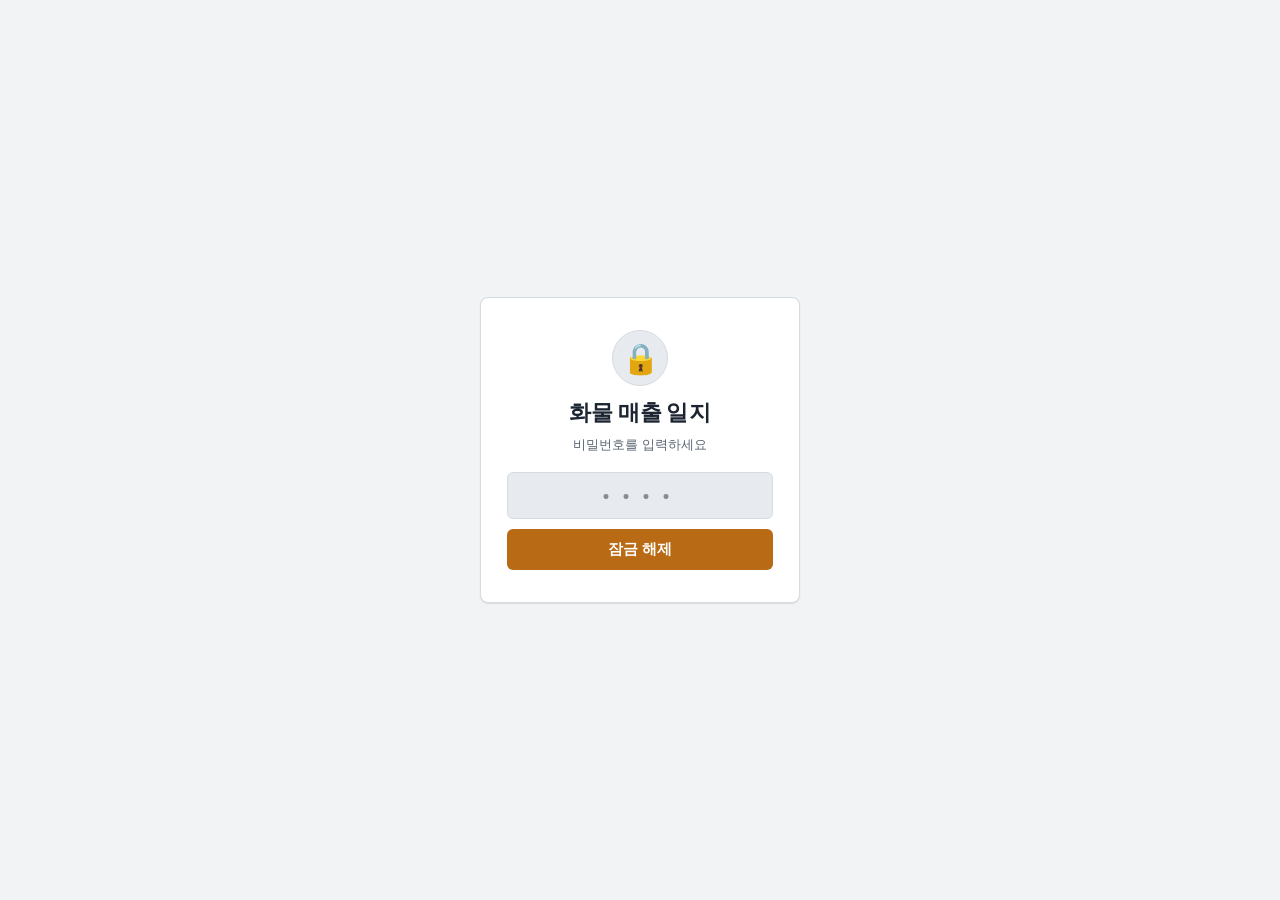
<file: cargo/index.html>
<!DOCTYPE html>
<html lang="ko">
<head>
<meta charset="UTF-8" />
<meta http-equiv="Cache-Control" content="no-cache, no-store, must-revalidate" />
<meta http-equiv="Pragma" content="no-cache" />
<meta http-equiv="Expires" content="0" />
<title>화물 매출 일지</title>
<meta name="viewport" content="width=device-width, initial-scale=1, viewport-fit=cover" />
<meta name="description" content="화물 운송 매출/정산 기록 관리" />
<link rel="manifest" href="manifest.json" />
<link rel="icon" type="image/png" sizes="192x192" href="icon-192.png" />
<link rel="icon" type="image/png" sizes="512x512" href="icon-512.png" />
<link rel="apple-touch-icon" href="apple-touch-icon.png" />
<meta name="apple-mobile-web-app-capable" content="yes" />
<meta name="apple-mobile-web-app-status-bar-style" content="black-translucent" />
<meta name="apple-mobile-web-app-title" content="화물 매출 일지" />
<meta name="theme-color" content="#10151D" />
<link rel="preconnect" href="https://fonts.googleapis.com">
<link rel="preconnect" href="https://fonts.gstatic.com" crossorigin>
<link href="https://fonts.googleapis.com/css2?family=Barlow+Condensed:wght@600;700&family=Work+Sans:wght@400;500;600&family=IBM+Plex+Mono:wght@500;600&display=swap" rel="stylesheet">
<script src="https://accounts.google.com/gsi/client" async defer></script>

<style>
  :root {
    --bg: #F1F3F5;
    --surface: #FFFFFF;
    --surface-alt: #E7EBEF;
    --border: #D5DBE1;
    --text: #1B2430;
    --text-muted: #5B6673;
    --accent: #B96A14;
    --accent-strong: #8F5010;
    --accent-on: #FFFFFF;
    --positive: #227A55;
    --positive-bg: #E3F1EA;
    --negative: #B5392F;
    --negative-bg: #FBE7E4;
    --status-blue: #2B62A8;
    --status-blue-bg: #E3EBF7;
    --status-orange: #B8650E;
    --status-orange-bg: #F8E7D2;
    --shadow: 0 1px 2px rgba(27,36,48,0.06), 0 1px 1px rgba(27,36,48,0.04);
    --radius: 8px;
  }

  @media (prefers-color-scheme: dark) {
    :root:not([data-theme="light"]) {
      --bg: #10151D;
      --surface: #171E29;
      --surface-alt: #1F2733;
      --border: #2B3543;
      --text: #E8ECF1;
      --text-muted: #8D98A6;
      --accent: #E8A33D;
      --accent-strong: #F2B75C;
      --accent-on: #1B1204;
      --positive: #4CA97F;
      --positive-bg: #16281F;
      --negative: #E2685D;
      --negative-bg: #2C1917;
      --status-blue: #6FA3DE;
      --status-blue-bg: #16293D;
      --status-orange: #E0973F;
      --status-orange-bg: #2E2210;
      --shadow: 0 1px 2px rgba(0,0,0,0.35), 0 1px 1px rgba(0,0,0,0.25);
    }
  }

  :root[data-theme="dark"] {
    --bg: #10151D;
    --surface: #171E29;
    --surface-alt: #1F2733;
    --border: #2B3543;
    --text: #E8ECF1;
    --text-muted: #8D98A6;
    --accent: #E8A33D;
    --accent-strong: #F2B75C;
    --accent-on: #1B1204;
    --positive: #4CA97F;
    --positive-bg: #16281F;
    --negative: #E2685D;
    --negative-bg: #2C1917;
    --status-blue: #6FA3DE;
    --status-blue-bg: #16293D;
    --status-orange: #E0973F;
    --status-orange-bg: #2E2210;
    --shadow: 0 1px 2px rgba(0,0,0,0.35), 0 1px 1px rgba(0,0,0,0.25);
  }

  * { box-sizing: border-box; }

  body {
    margin: 0;
    background: var(--bg);
    color: var(--text);
    font-family: "Work Sans", -apple-system, "Malgun Gothic", "Apple SD Gothic Neo", sans-serif;
    -webkit-font-smoothing: antialiased;
  }

  .app {
    max-width: 720px;
    margin: 0 auto;
    padding: 20px 16px 64px;
    display: flex;
    flex-direction: column;
    gap: 16px;
  }

  .topbar {
    display: flex;
    align-items: center;
    justify-content: space-between;
    gap: 10px;
    padding: 4px 2px 8px;
  }
  .brand { display: flex; align-items: center; gap: 12px; }
  .brand-mark {
    font-size: 28px;
    line-height: 1;
    width: 44px;
    height: 44px;
    display: flex;
    align-items: center;
    justify-content: center;
    background: var(--surface-alt);
    border: 1px solid var(--border);
    border-radius: var(--radius);
    flex-shrink: 0;
  }
  h1 {
    font-family: "Barlow Condensed", sans-serif;
    font-weight: 700;
    font-size: 26px;
    letter-spacing: 0.01em;
    margin: 0;
    text-wrap: balance;
  }
  .tagline {
    margin: 2px 0 0;
    font-size: 13px;
    color: var(--text-muted);
  }

  .summary-grid {
    display: grid;
    grid-template-columns: repeat(3, 1fr);
    gap: 10px;
  }
  .stat-card {
    background: var(--surface);
    border: 1px solid var(--border);
    border-radius: var(--radius);
    padding: 12px 10px;
    box-shadow: var(--shadow);
    display: flex;
    flex-direction: column;
    gap: 4px;
  }
  .stat-label {
    font-size: 11.5px;
    color: var(--text-muted);
    font-weight: 500;
  }
  .stat-value {
    font-family: "IBM Plex Mono", ui-monospace, monospace;
    font-variant-numeric: tabular-nums;
    font-weight: 600;
    font-size: 17px;
    letter-spacing: -0.01em;
    word-break: break-word;
  }
  .stat-value.positive { color: var(--positive); }
  .stat-value.negative { color: var(--negative); }
  .stat-sub {
    font-size: 11px;
    color: var(--text-muted);
    font-family: "IBM Plex Mono", ui-monospace, monospace;
    font-variant-numeric: tabular-nums;
  }

  .card {
    background: var(--surface);
    border: 1px solid var(--border);
    border-radius: var(--radius);
    padding: 16px;
    box-shadow: var(--shadow);
  }
  .card h2 {
    font-family: "Barlow Condensed", sans-serif;
    font-weight: 600;
    font-size: 18px;
    letter-spacing: 0.02em;
    margin: 0 0 12px;
    text-transform: uppercase;
    color: var(--text);
  }

  .section-head {
    display: flex;
    align-items: baseline;
    justify-content: space-between;
    margin-bottom: 12px;
  }
  .section-head h2 { margin: 0; }
  .count-pill {
    font-size: 12px;
    color: var(--text-muted);
    background: var(--surface-alt);
    border: 1px solid var(--border);
    padding: 2px 8px;
    border-radius: 100px;
    font-family: "IBM Plex Mono", ui-monospace, monospace;
  }

  .search-row {
    margin-bottom: 10px;
    display: flex;
    gap: 8px;
  }
  .search-row input {
    font-family: "IBM Plex Mono", ui-monospace, monospace;
    flex: 1 1 auto;
    min-width: 0;
  }
  .search-btn {
    font: inherit;
    font-weight: 600;
    font-size: 14.5px;
    background: var(--accent);
    color: var(--accent-on);
    border: none;
    border-radius: 6px;
    padding: 0 16px;
    cursor: pointer;
    flex: 0 0 auto;
    transition: background 0.12s ease, transform 0.05s ease;
  }
  .search-btn:hover { background: var(--accent-strong); }
  .search-btn:active { transform: translateY(1px); }
  .search-btn:focus-visible { outline: 2px solid var(--accent-strong); outline-offset: 2px; }
  .search-hint {
    margin: 5px 2px 0;
    font-size: 11.5px;
    color: var(--text-muted);
  }
  .copy-route-hint {
    margin: 5px 2px 0;
    font-size: 12.5px;
    color: var(--accent);
    cursor: pointer;
    text-decoration: underline dotted;
    -webkit-tap-highlight-color: transparent;
  }
  .copy-route-hint:active {
    opacity: 0.7;
  }

  .range-filters {
    display: flex;
    gap: 8px;
    flex-wrap: wrap;
    margin: 10px 0 4px;
  }
  .range-chip {
    display: inline-flex;
    align-items: center;
    gap: 6px;
    padding: 6px 12px;
    border: 1px solid var(--border);
    border-radius: 100px;
    background: var(--surface-alt);
    color: var(--text-muted);
    font-size: 12.5px;
    font-weight: 500;
    cursor: pointer;
  }
  .range-chip input {
    width: 14px;
    height: 14px;
    margin: 0;
    accent-color: var(--accent);
  }
  .range-chip:has(input:checked) {
    border-color: var(--accent);
    color: var(--text);
    background: color-mix(in srgb, var(--accent) 16%, var(--surface));
  }

  .date-chip-row {
    display: flex;
    align-items: center;
    gap: 8px;
    margin: 4px 0 14px;
    font-size: 12.5px;
    color: var(--text-muted);
  }
  .date-chip {
    display: inline-flex;
    align-items: center;
    gap: 6px;
    background: var(--surface-alt);
    border: 1px solid var(--accent);
    color: var(--text);
    padding: 4px 6px 4px 10px;
    border-radius: 100px;
    font-family: "IBM Plex Mono", ui-monospace, monospace;
    font-size: 12.5px;
  }
  .date-chip button {
    background: none;
    border: none;
    color: var(--text-muted);
    cursor: pointer;
    font-size: 15px;
    line-height: 1;
    padding: 2px;
  }
  .date-chip button:hover { color: var(--negative); }

  .clickable-date {
    cursor: pointer;
    color: var(--accent);
    text-decoration: underline;
    text-decoration-style: dotted;
    text-underline-offset: 2px;
  }
  .clickable-date:hover { color: var(--accent-strong); }

  .month-select-row {
    display: flex;
    align-items: center;
    justify-content: center;
    margin: 0 0 10px;
  }
  .year-switch {
    display: flex;
    align-items: center;
    gap: 10px;
    font-family: "IBM Plex Mono", ui-monospace, monospace;
    font-size: 13.5px;
    font-weight: 600;
    color: var(--text);
  }
  .year-switch button {
    background: var(--surface-alt);
    border: 1px solid var(--border);
    color: var(--text-muted);
    border-radius: var(--radius);
    width: 28px;
    height: 28px;
    display: flex;
    align-items: center;
    justify-content: center;
    font-size: 14px;
    cursor: pointer;
    flex-shrink: 0;
  }
  .year-switch button:hover { color: var(--text); border-color: var(--accent); }
  .month-chip-grid {
    display: grid;
    grid-template-columns: repeat(6, 1fr);
    gap: 6px;
    margin: 0 0 14px;
  }
  .month-chip {
    border: 1px solid var(--border);
    border-radius: var(--radius);
    background: var(--surface-alt);
    color: var(--text-muted);
    font-size: 12.5px;
    font-weight: 500;
    padding: 7px 0;
    cursor: pointer;
    text-align: center;
    position: relative;
  }
  .month-chip:hover { color: var(--text); border-color: var(--accent); }
  .month-chip.active {
    border-color: var(--accent);
    color: var(--text);
    background: color-mix(in srgb, var(--accent) 16%, var(--surface));
  }
  .month-chip.has-data::after {
    content: "";
    position: absolute;
    top: 4px;
    right: 4px;
    width: 4px;
    height: 4px;
    border-radius: 50%;
    background: var(--accent);
  }

  .date-group-cell {
    background: var(--surface-alt);
    font-weight: 600;
    font-size: 12.5px;
    padding: 6px 10px !important;
    white-space: nowrap;
  }
  .date-group-cell .clickable-date {
    color: var(--text);
    font-weight: 700;
    margin-right: 8px;
  }
  .date-group-count {
    font-family: "IBM Plex Mono", ui-monospace, monospace;
    color: var(--accent);
    font-weight: 600;
  }

  .field-grid {
    display: grid;
    grid-template-columns: 1fr 1fr;
    gap: 10px;
    margin-bottom: 14px;
  }
  .field-grid label {
    display: flex;
    flex-direction: column;
    gap: 5px;
    font-size: 12.5px;
    color: var(--text-muted);
    font-weight: 500;
  }
  .field-grid label.full { grid-column: 1 / -1; }

  input {
    font: inherit;
    font-family: "Work Sans", sans-serif;
    color: var(--text);
    background: var(--surface-alt);
    border: 1px solid var(--border);
    border-radius: 6px;
    padding: 9px 10px;
    font-size: 14.5px;
    width: 100%;
  }
  input:focus-visible {
    outline: 2px solid var(--accent);
    outline-offset: 1px;
  }
  input::placeholder { color: var(--text-muted); opacity: 0.7; }

  .btn-primary {
    font: inherit;
    font-weight: 600;
    font-size: 14.5px;
    background: var(--accent);
    color: var(--accent-on);
    border: none;
    border-radius: 6px;
    padding: 11px 18px;
    width: 100%;
    cursor: pointer;
    transition: background 0.12s ease, transform 0.05s ease;
  }
  .btn-primary:hover { background: var(--accent-strong); }
  .btn-primary:active { transform: translateY(1px); }
  .btn-primary:focus-visible { outline: 2px solid var(--accent-strong); outline-offset: 2px; }

  .btn-secondary {
    font: inherit;
    font-weight: 600;
    font-size: 14.5px;
    background: transparent;
    color: var(--accent);
    border: 1px solid var(--accent);
    border-radius: 6px;
    padding: 10px 18px;
    width: 100%;
    cursor: pointer;
    display: flex;
    align-items: center;
    justify-content: center;
    text-decoration: none;
    box-sizing: border-box;
  }
  .btn-secondary:hover { background: color-mix(in srgb, var(--accent) 12%, transparent); }
  .btn-secondary:focus-visible { outline: 2px solid var(--accent); outline-offset: 2px; }

  .lookup-result {
    display: flex;
    gap: 10px;
    align-items: flex-end;
    margin-top: 14px;
  }
  .lookup-result label {
    flex: 1;
    display: flex;
    flex-direction: column;
    gap: 5px;
    font-size: 12.5px;
    color: var(--text-muted);
    font-weight: 500;
  }
  .lookup-result .btn-primary {
    width: auto;
    white-space: nowrap;
    padding: 9px 16px;
  }
  @media (max-width: 420px) {
    .lookup-result { flex-direction: column; align-items: stretch; }
    .lookup-result .btn-primary { width: 100%; }
  }

  .io-row {
    display: flex;
    gap: 10px;
    flex-wrap: wrap;
  }
  .io-row .btn-secondary { width: auto; flex: 1 1 140px; }
  @media (max-width: 420px) {
    .io-row { flex-direction: column; }
    .io-row .btn-secondary { width: 100%; }
  }
  .io-textarea {
    width: 100%;
    font-family: "IBM Plex Mono", ui-monospace, monospace;
    font-size: 12px;
    padding: 8px 10px;
    border: 1px solid var(--border);
    border-radius: 6px;
    background: var(--surface-alt);
    color: var(--text);
    resize: vertical;
    margin-top: 8px;
    box-sizing: border-box;
  }
  .io-details { margin-top: 14px; }
  .io-details summary {
    cursor: pointer;
    font-size: 13px;
    font-weight: 600;
    color: var(--accent);
  }
  .io-details .btn-secondary { margin-top: 8px; }

  .save-row {
    display: flex;
    align-items: center;
    gap: 10px;
    margin-top: 10px;
  }
  .save-status {
    margin: 0;
    font-size: 12.5px;
    min-height: 16px;
    color: var(--text-muted);
  }
  .save-status.error { color: var(--negative); }
  .save-status.ok { color: var(--positive); }
  .retry-btn {
    font: inherit;
    font-size: 12px;
    font-weight: 600;
    background: none;
    border: 1px solid var(--negative);
    color: var(--negative);
    border-radius: 100px;
    padding: 3px 10px;
    cursor: pointer;
  }
  .retry-btn:hover { background: var(--negative-bg); }

  .table-scroll { overflow-x: auto; }
  table {
    width: 100%;
    border-collapse: collapse;
    font-size: 13.5px;
  }
  th, td {
    text-align: left;
    padding: 8px 10px;
    border-bottom: 1px solid var(--border);
    white-space: nowrap;
  }
  th {
    font-size: 11px;
    text-transform: uppercase;
    letter-spacing: 0.04em;
    color: var(--text-muted);
    font-weight: 600;
  }
  td.num, th.num {
    text-align: right;
    font-family: "IBM Plex Mono", ui-monospace, monospace;
    font-variant-numeric: tabular-nums;
  }
  td.dest { white-space: normal; max-width: 210px; }
  .dropoff-tag {
    display: block;
    margin-top: 2px;
    font-size: 11px;
    color: var(--text-muted);
  }
  tr:last-child td { border-bottom: none; }
  .negative-text { color: var(--negative); }

  .status-pill {
    display: inline-flex;
    align-items: center;
    gap: 5px;
    padding: 4px 10px;
    border-radius: 100px;
    border: 1px solid transparent;
    font-family: "Work Sans", sans-serif;
    font-size: 11.5px;
    font-weight: 600;
    cursor: pointer;
    white-space: nowrap;
  }
  .status-pill .dot {
    width: 7px;
    height: 7px;
    border-radius: 50%;
    flex-shrink: 0;
  }
  .status-pill:focus-visible { outline: 2px solid currentColor; outline-offset: 2px; }
  .status-pill.status-pending { background: var(--status-orange-bg); color: var(--status-orange); }
  .status-pill.status-pending .dot { background: var(--status-orange); }
  .status-pill.status-confirmed { background: var(--status-blue-bg); color: var(--status-blue); }
  .status-pill.status-confirmed .dot { background: var(--status-blue); }
  .status-pill.status-mismatch { background: var(--negative-bg); color: var(--negative); }
  .status-pill.status-mismatch .dot { background: var(--negative); }

  .row-actions {
    display: flex;
    gap: 6px;
  }
  .del-btn, .edit-btn {
    background: none;
    border: 1px solid var(--border);
    color: var(--text-muted);
    border-radius: 6px;
    width: 26px;
    height: 26px;
    cursor: pointer;
    font-size: 13px;
    line-height: 1;
    flex-shrink: 0;
  }
  .del-btn:hover { color: var(--negative); border-color: var(--negative); }
  .edit-btn:hover { color: var(--accent); border-color: var(--accent); }

  .edit-banner {
    display: flex;
    align-items: center;
    justify-content: space-between;
    gap: 10px;
    background: var(--status-orange-bg);
    color: var(--status-orange);
    border: 1px solid var(--status-orange);
    border-radius: 6px;
    padding: 8px 12px;
    margin-bottom: 14px;
    font-size: 13px;
    font-weight: 600;
  }
  .edit-banner button {
    font: inherit;
    font-size: 12px;
    font-weight: 600;
    background: none;
    border: 1px solid currentColor;
    color: inherit;
    border-radius: 100px;
    padding: 3px 12px;
    cursor: pointer;
    flex-shrink: 0;
  }
  .edit-banner button:hover { background: var(--surface); }

  .empty-note {
    color: var(--text-muted);
    font-size: 13.5px;
    padding: 8px 2px;
  }

  @media (prefers-reduced-motion: reduce) {
    .btn-primary { transition: none; }
  }

  @media (max-width: 420px) {
    .summary-grid { grid-template-columns: 1fr 1fr; }
    .stat-value { font-size: 15px; }
  }

  .lock-screen {
    position: fixed;
    inset: 0;
    z-index: 1000;
    background: var(--bg);
    display: flex;
    align-items: center;
    justify-content: center;
    padding: 20px;
  }
  .lock-card {
    background: var(--surface);
    border: 1px solid var(--border);
    border-radius: var(--radius);
    box-shadow: var(--shadow);
    padding: 32px 26px;
    max-width: 320px;
    width: 100%;
    text-align: center;
    display: flex;
    flex-direction: column;
    align-items: center;
    gap: 8px;
  }
  .lock-icon {
    font-size: 30px;
    width: 56px;
    height: 56px;
    display: flex;
    align-items: center;
    justify-content: center;
    background: var(--surface-alt);
    border: 1px solid var(--border);
    border-radius: 50%;
    margin-bottom: 4px;
  }
  .lock-title {
    font-family: "Barlow Condensed", sans-serif;
    font-weight: 700;
    font-size: 22px;
    margin: 0;
  }
  .lock-sub {
    color: var(--text-muted);
    font-size: 13px;
    margin: 0 0 10px;
  }
  #lockForm {
    display: flex;
    flex-direction: column;
    gap: 10px;
    width: 100%;
  }
  #lockInput {
    text-align: center;
    letter-spacing: 8px;
    font-family: "IBM Plex Mono", ui-monospace, monospace;
    font-size: 20px;
  }
  .lock-error {
    color: var(--negative);
    font-size: 12.5px;
    margin: 0;
    min-height: 16px;
  }

  .relock-btn {
    background: var(--surface-alt);
    border: 1px solid var(--border);
    color: var(--text-muted);
    border-radius: var(--radius);
    width: 40px;
    height: 40px;
    display: flex;
    align-items: center;
    justify-content: center;
    font-size: 17px;
    cursor: pointer;
    flex-shrink: 0;
  }
  .relock-btn:hover { color: var(--text); border-color: var(--accent); }
  .relock-btn:disabled { opacity: 0.5; cursor: default; }
  .relock-btn.sync-ok { border-color: var(--positive); color: var(--positive); }
  .relock-btn.sync-warn { border-color: var(--negative); color: var(--negative); }

  .topbar-actions {
    display: flex;
    gap: 8px;
    flex-shrink: 0;
  }

  .data-modal-overlay {
    position: fixed;
    inset: 0;
    z-index: 950;
    background: rgba(10, 12, 18, 0.6);
    display: none;
    align-items: flex-start;
    justify-content: center;
    padding: 16px;
    overflow-y: auto;
  }
  .data-modal-overlay.open { display: flex; }
  .data-modal-card {
    background: var(--surface);
    border: 1px solid var(--border);
    border-radius: var(--radius);
    box-shadow: var(--shadow);
    padding: 18px 16px 16px;
    max-width: 480px;
    width: 100%;
    margin: 32px 0;
    position: relative;
  }
  .data-modal-card h2 { padding-right: 34px; }
  .data-modal-close {
    position: absolute;
    top: 10px;
    right: 10px;
    background: var(--surface-alt);
    border: 1px solid var(--border);
    color: var(--text-muted);
    border-radius: var(--radius);
    width: 32px;
    height: 32px;
    display: flex;
    align-items: center;
    justify-content: center;
    font-size: 15px;
    cursor: pointer;
    flex-shrink: 0;
  }
  .data-modal-close:hover { color: var(--text); border-color: var(--accent); }

  .dispatch-preview {
    margin-top: 12px;
    padding: 10px 12px;
    border: 1px solid var(--border);
    border-radius: var(--radius);
    background: var(--surface-alt);
    font-size: 12.5px;
  }
  .dispatch-preview-row {
    display: flex;
    gap: 8px;
    padding: 3px 0;
  }
  .dispatch-preview-row .label {
    color: var(--text-muted);
    flex-shrink: 0;
    width: 66px;
  }
  .dispatch-preview-row .value {
    color: var(--text);
    font-family: "IBM Plex Mono", ui-monospace, monospace;
    word-break: break-word;
  }
  .dispatch-preview-row .value.missing {
    color: var(--text-muted);
    font-family: inherit;
    font-style: italic;
  }
  .dispatch-preview-note {
    margin-top: 8px;
    padding-top: 8px;
    border-top: 1px dashed var(--border);
    color: var(--text-muted);
    font-size: 11.5px;
  }
</style>
</head>
<body>

<div class="lock-screen" id="lockScreen">
  <div class="lock-card">
    <span class="lock-icon">🔒</span>
    <h1 class="lock-title">화물 매출 일지</h1>
    <p class="lock-sub">비밀번호를 입력하세요</p>
    <form id="lockForm">
      <input type="password" inputmode="numeric" id="lockInput" placeholder="••••" autocomplete="off" maxlength="12">
      <button type="submit" class="btn-primary">잠금 해제</button>
      <p class="lock-error" id="lockError" hidden>비밀번호가 올바르지 않습니다.</p>
    </form>
  </div>
</div>

<div class="app" id="appRoot" style="display:none">
  <header class="topbar">
    <div class="brand">
      <span class="brand-mark">🚚</span>
      <div>
        <h1>화물 매출 일지</h1>
        <p class="tagline">그날의 행선지와 매출을 기록하면 일별·월별 합계를 자동으로 계산합니다</p>
      </div>
    </div>
    <div class="topbar-actions">
      <button type="button" class="relock-btn" id="refreshBtn" title="새로고침" aria-label="새로고침">⟳</button>
      <button type="button" class="relock-btn" id="dataTransferBtn" title="기기 간 데이터 이동" aria-label="기기 간 데이터 이동">🔃</button>
      <button type="button" class="relock-btn" id="relockBtn" title="잠그기" aria-label="잠그기">🔒</button>
    </div>
  </header>

  <section class="summary-grid" id="summaryGrid"></section>

  <div class="data-modal-overlay" id="dataTransferOverlay">
    <div class="data-modal-card" role="dialog" aria-modal="true" aria-labelledby="dataTransferTitle">
      <button type="button" class="data-modal-close" id="dataTransferClose" title="닫기" aria-label="닫기">✕</button>
      <h2 id="dataTransferTitle">기기 간 데이터 이동</h2>
      <p class="search-hint">자동 동기화는 안 되지만, 이 기능으로 한 기기의 기록을 다른 기기로 옮길 수 있어요. 내보내기 → 파일(또는 텍스트)을 다른 기기로 전달 → 가져오기 순서로 쓰시면 됩니다. 가져오기는 기존 기록을 지우지 않고 합쳐집니다.</p>
      <div class="io-row">
        <button type="button" class="btn-secondary" id="exportBtn">내보내기</button>
        <button type="button" class="btn-secondary" id="importBtn">파일로 가져오기</button>
        <input type="file" id="importFile" accept="application/json,.json" hidden>
      </div>
      <p class="save-status" id="ioStatus" role="status" aria-live="polite"></p>
      <p class="search-hint">Google 계정으로 로그인해두면 기록을 저장·삭제할 때마다 자동으로 드라이브에 백업되고, 앱을 열 때마다 최신 백업을 불러와 합쳐줘요. (이 기기의 브라우저에서 처음 한 번은 로그인이 필요해요.)</p>
      <div class="io-row">
        <button type="button" class="btn-secondary" id="driveExportBtn">Google 드라이브 로그인 / 동기화</button>
        <button type="button" class="btn-secondary" id="driveSignOutBtn">로그아웃</button>
      </div>
      <p class="save-status" id="driveStatus" role="status" aria-live="polite"></p>
      <p class="search-hint" id="driveLastSync"></p>
      <div id="exportFallbackWrap" hidden>
        <p class="search-hint">파일로 저장할 수 없는 화면이에요. 아래 내용을 눌러 전체 선택한 뒤 복사해서, 다른 기기의 "텍스트로 가져오기"에 붙여넣으세요.</p>
        <textarea id="exportFallbackText" class="io-textarea" readonly rows="4"></textarea>
      </div>
      <details class="io-details">
        <summary>텍스트로 가져오기</summary>
        <textarea id="importText" class="io-textarea" rows="4" placeholder="다른 기기에서 복사한 내보내기 텍스트를 여기에 붙여넣으세요"></textarea>
        <button type="button" class="btn-secondary" id="importTextBtn">붙여넣은 내용 가져오기</button>
      </details>
    </div>
  </div>

  <section class="card">
    <h2>오더 문자로 자동 입력</h2>
    <p class="search-hint">카톡이나 문자로 받은 오더 내용을 그대로 붙여넣으면 날짜·상차지·도착지·컨테이너 번호를 찾아서 아래 칸과 운행 기록 칸에 자동으로 채워드려요. 화주나 도착 시간처럼 표시가 애매한 내용은 직접 확인해서 넣어주세요.</p>
    <textarea id="dispatchText" class="io-textarea" rows="6" placeholder="예)
8/24 (월)
상차지 : 동원냉장
하차지 : BCT 컨테이너 터미널
컨넘버 : MSNU5469080"></textarea>
    <button type="button" class="btn-primary" id="parseDispatchBtn">추출해서 채우기</button>
    <div class="dispatch-preview" id="dispatchPreview" hidden></div>
  </section>

  <section class="card">
    <h2>안전운임 요금 조회</h2>
    <p class="search-hint">도착지를 입력하고 계산기를 열면 운행 기록 칸의 상차지와 합쳐 "출발지 → 도착지" 텍스트가 자동으로 복사됩니다. 계산기 화면에서 붙여넣기로 빠르게 입력하고, 확인한 금액은 아래에 입력하면 운행 기록 칸에 바로 채워드립니다.</p>
    <div class="field-grid">
      <label class="full">도착지 (작업지)
        <input type="text" id="qTo" placeholder="예: 대전 물류센터">
      </label>
    </div>
    <p class="copy-route-hint" id="copyRouteHint" hidden>📋 눌러서 "출발지 → 도착지" 바로 복사하기</p>
    <input type="text" id="qFrom" hidden>
    <input type="text" id="qDropoff" hidden>
    <input type="text" id="qClient" hidden>
    <input type="text" id="qContainer" hidden>
    <a href="https://www.forwarder.kr/tariff/?quarter=2026_2&amp;chg_type=%EC%95%88%EC%A0%84%EC%9C%84%ED%83%81%EC%9A%B4%EC%9E%84&amp;stitle=%EB%B6%80%EC%82%B0%EC%8B%A0%ED%95%AD%EA%B8%B0%EC%A0%90&amp;Send_region1=&amp;Send_region2=&amp;Send_region3=&amp;extra4_pct=20&amp;extra6_pct=20&amp;extra7_pct=20&amp;extra5=&amp;extra10=&amp;extra9=" target="_blank" rel="noopener noreferrer" class="btn-secondary" id="openForwarderLink">forwarder.kr 안전운임 계산기 열기 ↗</a>
    <p class="search-hint" id="copyHint" hidden>"<span id="copyHintText"></span>" 복사됨 — 계산기에서 붙여넣기 하세요.</p>
    <p class="search-hint" id="linkFallback">버튼을 눌러도 안 열리면 이 주소를 브라우저에 직접 입력해주세요: www.forwarder.kr/tariff/</p>
    <div class="lookup-result">
      <label>확인한 요금 (원)
        <input type="number" inputmode="numeric" id="qFee" placeholder="계산기에서 확인한 금액">
      </label>
      <button type="button" class="btn-primary" id="fillFromLookup">운행 기록에 채우기</button>
    </div>
  </section>

  <section class="card form-card">
    <h2 id="formTitle">오늘 운행 기록 추가</h2>
    <div class="edit-banner" id="editBanner" hidden>
      <span>운행 기록을 수정하고 있어요</span>
      <button type="button" id="cancelEdit">취소</button>
    </div>
    <form id="entryForm">
      <div class="field-grid">
        <label>날짜
          <input type="date" id="fDate" required>
        </label>
        <label>컨테이너 번호
          <input type="text" id="fContainer" placeholder="예: TCLU1234567" autocapitalize="characters">
        </label>
        <label class="full">상차지
          <input type="text" id="fPickup" placeholder="예: 부산 신항" required>
        </label>
        <label class="full">행선지 (도착지 / 작업지)
          <input type="text" id="fDest" placeholder="예: 대전 물류센터" required>
        </label>
        <label class="full">하차지 (선택)
          <input type="text" id="fDropoff" placeholder="예: BCT 컨테이너 터미널">
        </label>
        <label>화주 / 거래처
          <input type="text" id="fClient" placeholder="예: OO물류">
        </label>
        <label>매출 (원)
          <input type="number" inputmode="numeric" id="fRevenue" placeholder="0" required min="0" step="1">
        </label>
        <label>거리 (km)
          <input type="number" inputmode="numeric" id="fDistance" placeholder="0" min="0" step="1">
        </label>
        <label>유류비 (원)
          <input type="number" inputmode="numeric" id="fFuel" placeholder="0" min="0" step="1">
        </label>
      </div>
      <button type="submit" class="btn-primary" id="entrySubmitBtn">기록 추가</button>
      <div class="save-row">
        <p class="save-status" id="saveStatus" role="status" aria-live="polite">변경 사항은 이 기기에 자동으로 저장됩니다.</p>
        <button type="button" class="retry-btn" id="retrySave" hidden>다시 저장</button>
      </div>
    </form>
  </section>

  <section class="card">
    <div class="section-head">
      <h2>운행 기록</h2>
      <span class="count-pill" id="entryCount">0건</span>
    </div>
    <div class="search-row">
      <input type="text" id="searchContainer" placeholder="컨테이너 번호·상차지·도착지·하차지·화주로 검색" autocapitalize="characters">
      <button type="button" class="search-btn" id="searchBtn" aria-label="검색">검색</button>
    </div>
    <p class="search-hint">컨테이너 번호·상차지·도착지·하차지·화주 중 아무 걸로나 검색할 수 있어요. 월말 하불명세서와 대조할 때 컨테이너 번호로 찾으면 편합니다. 정산 배지를 누르면 확인필요 → 확인됨 → 불일치 순으로 바뀝니다.</p>
    <div class="range-filters" id="rangeFilters">
      <label class="range-chip"><input type="checkbox" id="range30" value="30"> 최근 30일</label>
      <label class="range-chip"><input type="checkbox" id="range60" value="60"> 최근 60일</label>
      <label class="range-chip"><input type="checkbox" id="range90" value="90"> 최근 90일</label>
    </div>
    <div class="date-chip-row" id="dateChipRow" hidden>
      <span id="dateChipDesc">선택한 날짜만 표시 중</span>
      <span class="date-chip" id="dateChipLabel"></span>
    </div>
    <div class="table-scroll">
      <table>
        <thead>
          <tr>
            <th>날짜</th>
            <th>컨테이너</th>
            <th>정산</th>
            <th>구간 (상차지 → 행선지)</th>
            <th>화주</th>
            <th class="num">매출</th>
            <th class="num">유류비</th>
            <th class="num">순이익</th>
            <th></th>
          </tr>
        </thead>
        <tbody id="entryBody"></tbody>
      </table>
    </div>
    <p class="empty-note" id="entryEmpty" hidden>아직 기록이 없습니다. 위에서 오늘 운행 내역을 추가해보세요.</p>
  </section>

  <section class="card">
    <h2>일별 합계</h2>
    <p class="search-hint">날짜를 누르면 그날 기록만 아래 운행 기록에서 볼 수 있어요.</p>
    <div class="table-scroll">
      <table>
        <thead>
          <tr>
            <th>날짜</th>
            <th class="num">운행</th>
            <th class="num">매출</th>
            <th class="num">유류비</th>
            <th class="num">순이익</th>
          </tr>
        </thead>
        <tbody id="dailyBody"></tbody>
      </table>
    </div>
    <p class="empty-note" id="dailyEmpty" hidden>표시할 합계가 없습니다.</p>
  </section>

  <section class="card">
    <h2>월별 합계</h2>
    <p class="search-hint">월을 선택하면 그 달에 운송한 기록만 위 운행 기록 목록에 표시됩니다.</p>
    <div class="month-select-row">
      <div class="year-switch">
        <button type="button" id="monthYearPrev" aria-label="이전 연도">‹</button>
        <span id="monthYearLabel"></span>
        <button type="button" id="monthYearNext" aria-label="다음 연도">›</button>
      </div>
    </div>
    <div class="month-chip-grid" id="monthChipGrid"></div>
    <div class="table-scroll">
      <table>
        <thead>
          <tr>
            <th>월</th>
            <th class="num">운행일수</th>
            <th class="num">매출</th>
            <th class="num">유류비</th>
            <th class="num">순이익</th>
          </tr>
        </thead>
        <tbody id="monthlyBody"></tbody>
      </table>
    </div>
    <p class="empty-note" id="monthlyEmpty" hidden>표시할 합계가 없습니다.</p>
  </section>
</div>

<script>
(function () {
  var APP_PIN = "1234";

  function isUnlocked() {
    try { return localStorage.getItem("cargoLogUnlocked") === "1"; } catch (e) { return false; }
  }
  function setUnlocked(val) {
    try {
      if (val) localStorage.setItem("cargoLogUnlocked", "1");
      else localStorage.removeItem("cargoLogUnlocked");
    } catch (e) { /* storage unavailable — unlock still works for this page view */ }
  }
  function showApp() {
    document.getElementById("lockScreen").style.display = "none";
    document.getElementById("appRoot").style.display = "";
  }
  function showLock() {
    document.getElementById("appRoot").style.display = "none";
    document.getElementById("lockScreen").style.display = "flex";
    var input = document.getElementById("lockInput");
    input.value = "";
    input.focus();
  }

  if (isUnlocked()) showApp();

  document.getElementById("lockForm").addEventListener("submit", function (ev) {
    ev.preventDefault();
    var val = document.getElementById("lockInput").value.trim();
    var errorEl = document.getElementById("lockError");
    if (val === APP_PIN) {
      setUnlocked(true);
      errorEl.hidden = true;
      showApp();
    } else {
      errorEl.hidden = false;
      document.getElementById("lockInput").value = "";
      document.getElementById("lockInput").focus();
    }
  });

  document.getElementById("relockBtn").addEventListener("click", function () {
    setUnlocked(false);
    showLock();
  });

  function closeDataTransfer() {
    document.getElementById("dataTransferOverlay").classList.remove("open");
  }
  function renderDriveLastSync() {
    var el = document.getElementById("driveLastSync");
    if (!el) return;
    var raw;
    try { raw = localStorage.getItem(DRIVE_LAST_SYNC_KEY); } catch (e) { raw = null; }
    if (!raw) { el.textContent = "아직 Google 드라이브에 백업된 적이 없어요."; return; }
    var ts = Number(raw);
    var diffMin = Math.round((Date.now() - ts) / 60000);
    var when;
    if (diffMin < 1) when = "방금 전";
    else if (diffMin < 60) when = diffMin + "분 전";
    else if (diffMin < 60 * 24) when = Math.round(diffMin / 60) + "시간 전";
    else when = Math.round(diffMin / (60 * 24)) + "일 전";
    el.textContent = "마지막 드라이브 백업: " + when;
  }

  document.getElementById("dataTransferBtn").addEventListener("click", function () {
    document.getElementById("dataTransferOverlay").classList.add("open");
    renderDriveLastSync();
    performDriveExport().then(renderDriveLastSync);
  });
  document.getElementById("dataTransferClose").addEventListener("click", closeDataTransfer);
  document.getElementById("dataTransferOverlay").addEventListener("click", function (e) {
    if (e.target === this) closeDataTransfer();
  });
  document.addEventListener("keydown", function (e) {
    if (e.key === "Escape" && document.getElementById("dataTransferOverlay").classList.contains("open")) {
      closeDataTransfer();
    }
  });

  var entries = [];
  var loaded = false;
  var activeDateFilter = null;
  var activeRangeDays = null;
  var activeMonthFilter = null;
  var monthChipYear = null;
  var editingId = null;

  function won(n) {
    n = Number(n) || 0;
    return (n < 0 ? "-₩" : "₩") + Math.abs(Math.round(n)).toLocaleString("ko-KR");
  }

  function todayStr() {
    var d = new Date();
    var tz = d.getTimezoneOffset() * 60000;
    return new Date(d - tz).toISOString().slice(0, 10);
  }

  function monthOf(dateStr) {
    return dateStr ? dateStr.slice(0, 7) : "";
  }

  function daysAgoStr(n) {
    var d = new Date();
    var tz = d.getTimezoneOffset() * 60000;
    var local = new Date(d - tz);
    local.setDate(local.getDate() - (n - 1));
    return local.toISOString().slice(0, 10);
  }

  function fmtMonth(m) {
    var parts = m.split("-");
    return parts[0] + "년 " + parseInt(parts[1], 10) + "월";
  }

  function fmtDate(d) {
    var parts = d.split("-");
    return parts[0] + "." + parts[1] + "." + parts[2];
  }

  function uid() {
    return "e" + Date.now().toString(36) + Math.random().toString(36).slice(2, 8);
  }

  var STATUS_LABEL = { pending: "확인필요", confirmed: "확인됨", mismatch: "불일치" };
  var STATUS_ORDER = { pending: "confirmed", confirmed: "mismatch", mismatch: "pending" };

  function statusOf(e) {
    return e.status && STATUS_LABEL[e.status] ? e.status : "pending";
  }

  function statusPillHtml(e) {
    var s = statusOf(e);
    return '<button type="button" class="status-pill status-' + s + '" data-id="' + e.id +
      '" aria-label="정산 상태: ' + STATUS_LABEL[s] + ' (눌러서 변경)"><span class="dot"></span>' + STATUS_LABEL[s] + '</button>';
  }

  var BACKUP_KEY = "cargoLogEntriesBackup_v1";
  var DRIVE_FILE_ID_KEY = "cargoLogDriveFileId_v1";

  function getDriveFileId() {
    try { return localStorage.getItem(DRIVE_FILE_ID_KEY) || null; } catch (e) { return null; }
  }

  function setDriveFileId(id) {
    try {
      if (id) localStorage.setItem(DRIVE_FILE_ID_KEY, id);
      else localStorage.removeItem(DRIVE_FILE_ID_KEY);
    } catch (e) { /* storage unavailable */ }
  }

  // Remembers ids deleted on this device so a background Drive pull (which may still
  // hold an older copy) doesn't silently bring a just-deleted record back.
  var DELETED_IDS_KEY = "cargoLogDeletedIds_v1";

  function getDeletedIds() {
    try {
      var raw = localStorage.getItem(DELETED_IDS_KEY);
      var list = raw ? JSON.parse(raw) : [];
      return Array.isArray(list) ? list : [];
    } catch (e) { return []; }
  }

  function addDeletedId(id) {
    try {
      var list = getDeletedIds();
      if (list.indexOf(id) === -1) list.push(id);
      if (list.length > 500) list = list.slice(list.length - 500);
      localStorage.setItem(DELETED_IDS_KEY, JSON.stringify(list));
    } catch (e) { /* storage unavailable */ }
  }

  function backupLocally() {
    try { localStorage.setItem(BACKUP_KEY, JSON.stringify(entries)); } catch (e) { /* storage unavailable */ }
  }

  function readLocalBackup() {
    try {
      var raw = localStorage.getItem(BACKUP_KEY);
      if (!raw) return null;
      var data = JSON.parse(raw);
      return Array.isArray(data) ? data : null;
    } catch (e) { return null; }
  }

  function mergeEntries(serverList, localList) {
    var map = {};
    var order = [];
    (serverList || []).forEach(function (e) {
      if (e && e.id && !map[e.id]) { map[e.id] = e; order.push(e.id); }
    });
    var hasLocalOnly = false;
    (localList || []).forEach(function (e) {
      if (e && e.id && !map[e.id]) { map[e.id] = e; order.push(e.id); hasLocalOnly = true; }
    });
    return { merged: order.map(function (id) { return map[id]; }), hasLocalOnly: hasLocalOnly };
  }

  var IDLE_STATUS = "변경 사항은 이 기기에 자동으로 저장됩니다.";

  function setStatus(msg, kind, showRetry) {
    var el = document.getElementById("saveStatus");
    var retry = document.getElementById("retrySave");
    el.textContent = msg || IDLE_STATUS;
    el.className = "save-status" + (kind ? " " + kind : "");
    retry.hidden = !showRetry;
  }

  // 이 자체 호스팅 버전에서는 Claude Artifact의 "art.publish" 저장소가 없어요 —
  // 이 기기 저장은 localStorage로, 기기 간 동기화는 아래의 Google 드라이브 연동으로 합니다.
  async function persist() {
    backupLocally();
    setStatus("저장됨", "ok", false);
    setTimeout(function () { setStatus(IDLE_STATUS); }, 2000);
  }

  document.getElementById("retrySave").addEventListener("click", function () {
    setStatus("저장 중…", null, false);
    persist();
  });

  function render() {
    renderSummary();
    renderEntries();
    renderDaily();
    renderMonthly();
    renderMonthChips();
  }

  function renderSummary() {
    var grid = document.getElementById("summaryGrid");
    var today = todayStr();
    var selected = document.getElementById("fDate").value || today;
    var thisMonth = monthOf(today);

    var selectedRows = entries.filter(function (e) { return e.date === selected; });
    var monthRows = entries.filter(function (e) { return monthOf(e.date) === thisMonth; });

    var selectedRevenue = selectedRows.reduce(function (s, e) { return s + e.revenue; }, 0);
    var monthRevenue = monthRows.reduce(function (s, e) { return s + e.revenue; }, 0);
    var monthNet = monthRows.reduce(function (s, e) { return s + (e.revenue - e.fuel); }, 0);

    var selectedLabel = selected === today ? "오늘 매출" : fmtDate(selected) + " 매출";

    var cards = [
      { label: selectedLabel, value: won(selectedRevenue), sub: selectedRows.length + "건" },
      { label: "이번 달 매출", value: won(monthRevenue), sub: monthRows.length + "건" },
      { label: "이번 달 순이익", value: won(monthNet), sub: "매출 − 유류비", cls: monthNet < 0 ? "negative" : "positive" }
    ];

    grid.innerHTML = cards.map(function (c) {
      return '<div class="stat-card"><span class="stat-label">' + c.label + '</span>' +
        '<span class="stat-value' + (c.cls ? " " + c.cls : "") + '">' + c.value + '</span>' +
        '<span class="stat-sub">' + c.sub + '</span></div>';
    }).join("");
  }

  function renderEntries() {
    var body = document.getElementById("entryBody");
    var empty = document.getElementById("entryEmpty");
    var chipRow = document.getElementById("dateChipRow");
    var chipLabel = document.getElementById("dateChipLabel");
    var query = (document.getElementById("searchContainer").value || "").trim().toLowerCase();

    var sorted = entries.slice().sort(function (a, b) {
      return a.date < b.date ? 1 : a.date > b.date ? -1 : (a.createdAt < b.createdAt ? 1 : -1);
    });

    var filtered, countLabel, emptyMsg;

    if (activeDateFilter) {
      chipRow.style.display = "flex";
      document.getElementById("dateChipDesc").textContent = "선택한 날짜만 표시 중";
      chipLabel.innerHTML = fmtDate(activeDateFilter) + ' <button type="button" id="clearDateFilterBtn" aria-label="날짜 필터 해제" title="날짜 필터 해제">×</button>';
      filtered = sorted.filter(function (e) { return e.date === activeDateFilter; });
      countLabel = filtered.length + "건";
      emptyMsg = fmtDate(activeDateFilter) + "에는 기록이 없습니다.";
    } else if (activeMonthFilter) {
      chipRow.style.display = "flex";
      document.getElementById("dateChipDesc").textContent = "선택한 달만 표시 중";
      chipLabel.innerHTML = fmtMonth(activeMonthFilter) + ' <button type="button" id="clearDateFilterBtn" aria-label="월 필터 해제" title="월 필터 해제">×</button>';
      filtered = sorted.filter(function (e) { return monthOf(e.date) === activeMonthFilter; });
      countLabel = filtered.length + "건";
      emptyMsg = fmtMonth(activeMonthFilter) + "에는 기록이 없습니다.";
    } else {
      chipRow.style.display = "none";
      filtered = sorted;
      if (query) {
        filtered = filtered.filter(function (e) {
          return (e.containerNo || "").toLowerCase().indexOf(query) !== -1 ||
            (e.pickup || "").toLowerCase().indexOf(query) !== -1 ||
            (e.dest || "").toLowerCase().indexOf(query) !== -1 ||
            (e.dropoff || "").toLowerCase().indexOf(query) !== -1 ||
            (e.client || "").toLowerCase().indexOf(query) !== -1;
        });
      }
      if (activeRangeDays) {
        var threshold = daysAgoStr(activeRangeDays);
        filtered = filtered.filter(function (e) { return e.date >= threshold; });
      }
      var isFiltered = !!(query || activeRangeDays);
      countLabel = isFiltered ? filtered.length + "건 / 전체 " + entries.length + "건" : entries.length + "건";
      emptyMsg = query
        ? "\"" + document.getElementById("searchContainer").value.trim() + "\"와 일치하는 기록이 없습니다."
        : (activeRangeDays ? "최근 " + activeRangeDays + "일 동안 기록이 없습니다." : "아직 기록이 없습니다. 위에서 오늘 운행 내역을 추가해보세요.");
    }

    document.getElementById("entryCount").textContent = countLabel;

    if (filtered.length === 0) {
      body.innerHTML = "";
      empty.hidden = false;
      empty.textContent = emptyMsg;
      return;
    }
    empty.hidden = true;

    var countByDate = {};
    filtered.forEach(function (e) { countByDate[e.date] = (countByDate[e.date] || 0) + 1; });

    var rowsHtml = [];
    var lastGroupDate = null;
    filtered.forEach(function (e) {
      if (e.date !== lastGroupDate) {
        lastGroupDate = e.date;
        rowsHtml.push(
          '<tr class="date-group-row"><td colspan="9" class="date-group-cell">' +
          '<span class="clickable-date" data-date="' + e.date + '">' + fmtDate(e.date) + '</span>' +
          '<span class="date-group-count">' + countByDate[e.date] + '건</span>' +
          '</td></tr>'
        );
      }
      var net = e.revenue - e.fuel;
      rowsHtml.push(
        '<tr>' +
        '<td class="clickable-date" data-date="' + e.date + '">' + fmtDate(e.date) + '</td>' +
        '<td>' + escapeHtml(e.containerNo || "—") + '</td>' +
        '<td>' + statusPillHtml(e) + '</td>' +
        '<td class="dest">' + escapeHtml(e.pickup || "—") + ' → ' + escapeHtml(e.dest) +
          (e.dropoff ? ' <span class="dropoff-tag">→ 하차: ' + escapeHtml(e.dropoff) + '</span>' : "") + '</td>' +
        '<td>' + escapeHtml(e.client || "—") + '</td>' +
        '<td class="num">' + won(e.revenue) + '</td>' +
        '<td class="num">' + (e.fuel ? won(e.fuel) : "—") + '</td>' +
        '<td class="num' + (net < 0 ? ' negative-text' : '') + '">' + won(net) + '</td>' +
        '<td><div class="row-actions">' +
          '<button type="button" class="edit-btn" data-id="' + e.id + '" aria-label="수정" title="수정">✎</button>' +
          '<button type="button" class="del-btn" data-id="' + e.id + '" aria-label="삭제" title="삭제">×</button>' +
        '</div></td>' +
        '</tr>'
      );
    });
    body.innerHTML = rowsHtml.join("");
  }

  function selectDate(date) {
    activeDateFilter = date;
    activeRangeDays = null;
    var hadMonthFilter = !!activeMonthFilter;
    activeMonthFilter = null;
    document.getElementById("searchContainer").value = "";
    ["range30", "range60", "range90"].forEach(function (id) {
      document.getElementById(id).checked = false;
    });
    renderEntries();
    if (hadMonthFilter) renderMonthChips();
    var card = document.getElementById("entryCount").closest(".card");
    var reduceMotion = window.matchMedia("(prefers-reduced-motion: reduce)").matches;
    if (card) card.scrollIntoView({ behavior: reduceMotion ? "auto" : "smooth", block: "start" });
  }

  function clearDateFilter() {
    activeDateFilter = null;
    activeMonthFilter = null;
    renderEntries();
    renderMonthChips();
  }

  function selectMonth(monthKey) {
    activeMonthFilter = monthKey;
    activeDateFilter = null;
    activeRangeDays = null;
    document.getElementById("searchContainer").value = "";
    ["range30", "range60", "range90"].forEach(function (id) {
      document.getElementById(id).checked = false;
    });
    monthChipYear = Number(monthKey.slice(0, 4));
    renderEntries();
    renderMonthChips();
    var card = document.getElementById("entryCount").closest(".card");
    var reduceMotion = window.matchMedia("(prefers-reduced-motion: reduce)").matches;
    if (card) card.scrollIntoView({ behavior: reduceMotion ? "auto" : "smooth", block: "start" });
  }

  function renderMonthChips() {
    if (monthChipYear === null) monthChipYear = Number(todayStr().slice(0, 4));
    document.getElementById("monthYearLabel").textContent = monthChipYear + "년";
    var dataMonths = {};
    entries.forEach(function (e) { dataMonths[monthOf(e.date)] = true; });
    var html = "";
    for (var m = 1; m <= 12; m++) {
      var mm = (m < 10 ? "0" : "") + m;
      var key = monthChipYear + "-" + mm;
      var cls = "month-chip";
      if (activeMonthFilter === key) cls += " active";
      if (dataMonths[key]) cls += " has-data";
      html += '<button type="button" class="' + cls + '" data-month="' + key + '">' + m + '월</button>';
    }
    document.getElementById("monthChipGrid").innerHTML = html;
  }

  function startEdit(id) {
    var e = entries.find(function (x) { return x.id === id; });
    if (!e) return;
    editingId = id;
    document.getElementById("fDate").value = e.date;
    document.getElementById("fContainer").value = e.containerNo || "";
    document.getElementById("fPickup").value = e.pickup || "";
    document.getElementById("fDest").value = e.dest || "";
    document.getElementById("fDropoff").value = e.dropoff || "";
    document.getElementById("fClient").value = e.client || "";
    document.getElementById("fRevenue").value = e.revenue || "";
    document.getElementById("fDistance").value = e.distance || "";
    document.getElementById("fFuel").value = e.fuel || "";
    document.getElementById("editBanner").hidden = false;
    document.getElementById("formTitle").textContent = "운행 기록 수정";
    document.getElementById("entrySubmitBtn").textContent = "수정 저장";
    renderSummary();

    var formCard = document.getElementById("entryForm").closest(".card");
    var reduceMotion = window.matchMedia("(prefers-reduced-motion: reduce)").matches;
    if (formCard) formCard.scrollIntoView({ behavior: reduceMotion ? "auto" : "smooth", block: "start" });
  }

  function cancelEdit() {
    editingId = null;
    document.getElementById("entryForm").reset();
    document.getElementById("fDate").value = todayStr();
    document.getElementById("editBanner").hidden = true;
    document.getElementById("formTitle").textContent = "오늘 운행 기록 추가";
    document.getElementById("entrySubmitBtn").textContent = "기록 추가";
    renderSummary();
  }

  document.getElementById("cancelEdit").addEventListener("click", cancelEdit);
  document.getElementById("fDate").addEventListener("input", renderSummary);
  document.getElementById("fDate").addEventListener("change", renderSummary);

  function mergeImport(list) {
    if (!Array.isArray(list)) return null;
    var valid = list.filter(function (e) { return e && typeof e === "object" && e.id && e.date; });
    if (!valid.length) return null;

    var beforeIds = {};
    entries.forEach(function (e) { if (e && e.id) beforeIds[e.id] = true; });
    var added = 0, updated = 0;
    valid.forEach(function (e) {
      if (beforeIds[e.id]) updated++; else added++;
    });

    var map = {};
    var order = [];
    entries.forEach(function (e) { if (e && e.id) { map[e.id] = e; order.push(e.id); } });
    valid.forEach(function (e) {
      if (!map[e.id]) order.push(e.id);
      map[e.id] = e;
    });
    entries = order.map(function (id) { return map[id]; });

    if (editingId && !entries.find(function (e) { return e.id === editingId; })) cancelEdit();

    backupLocally();
    render();
    setStatus("저장 중…");
    persist();
    autoDriveSync();
    return { added: added, updated: updated };
  }

  document.getElementById("exportBtn").addEventListener("click", async function () {
    var ioStatus = document.getElementById("ioStatus");
    var wrap = document.getElementById("exportFallbackWrap");
    wrap.hidden = true;
    if (!entries.length) {
      ioStatus.textContent = "내보낼 기록이 없습니다.";
      ioStatus.className = "save-status error";
      return;
    }
    var filename = "화물매출기록_" + todayStr().replace(/-/g, "") + ".json";
    var data = JSON.stringify(entries, null, 2);
    try {
      var blob = new Blob([data], { type: "application/json" });
      var url = URL.createObjectURL(blob);
      var a = document.createElement("a");
      a.href = url;
      a.download = filename;
      document.body.appendChild(a);
      a.click();
      document.body.removeChild(a);
      setTimeout(function () { URL.revokeObjectURL(url); }, 2000);
      ioStatus.textContent = "내보내기 완료 (" + entries.length + "건)";
      ioStatus.className = "save-status ok";
    } catch (err) {
      document.getElementById("exportFallbackText").value = data;
      wrap.hidden = false;
      ioStatus.textContent = "파일로 저장할 수 없어 텍스트로 대신 보여드려요.";
      ioStatus.className = "save-status error";
    }
  });

  document.getElementById("exportFallbackText").addEventListener("click", function () {
    this.select();
  });

  var DRIVE_FILE_TITLE = "화물매출기록.json";
  var driveSyncBusy = false;
  var driveSyncQueued = false;

  // ---- 자체 호스팅 버전의 Google 드라이브 연동 ----
  // Claude Artifact 안에서는 이미 연결된 Google Drive 연동을 그냥 썼지만, 여기서는
  // 이 앱 자신의 Google OAuth 클라이언트로 직접 로그인 → Drive REST API를 호출합니다.
  var DRIVE_CLIENT_ID = "104858973577-7naknkqhdaaav9lghv3m6cfca1s53scr.apps.googleusercontent.com";
  var DRIVE_SCOPE = "https://www.googleapis.com/auth/drive.file";
  var DRIVE_TOKEN_KEY = "cargoDriveTokenV1";
  var DRIVE_LAST_SYNC_KEY = "cargoDriveLastSyncV1";
  var driveTokenClient = null;

  // 로그인 토큰은 원래 JS 변수에만 있어서 새로고침/앱 재실행할 때마다 사라지고 그때마다
  // 다시 로그인해야 했습니다 — 그게 "자동 로그인이 안 된다"는 문제의 원인이었어요.
  // 이제 토큰을 이 기기의 localStorage에 저장해뒀다가, 유효기간(보통 1시간) 안이면
  // 앱을 새로 열어도 로그인 없이 바로 이어서 씁니다.
  function saveDriveToken(token, expiresInSec) {
    driveAccessToken = token;
    try {
      var expiresAt = Date.now() + Math.max(0, (Number(expiresInSec) || 3600) - 120) * 1000;
      localStorage.setItem(DRIVE_TOKEN_KEY, JSON.stringify({ token: token, expiresAt: expiresAt }));
    } catch (e) { /* localStorage 못 쓰는 상황이면 그냥 메모리에만 유지 */ }
  }
  function loadPersistedDriveToken() {
    try {
      var raw = localStorage.getItem(DRIVE_TOKEN_KEY);
      if (!raw) return null;
      var data = JSON.parse(raw);
      if (!data || !data.token || !data.expiresAt || Date.now() >= data.expiresAt) return null;
      return data.token;
    } catch (e) { return null; }
  }
  function clearDriveToken() {
    driveAccessToken = null;
    try { localStorage.removeItem(DRIVE_TOKEN_KEY); } catch (e) { /* ignore */ }
  }

  var driveAccessToken = loadPersistedDriveToken();

  // 데이터 이동 모달을 열지 않아도 지금 자동 백업이 잘 되고 있는지 한눈에 보이도록,
  // 상단 🔃 버튼 테두리 색으로 상태를 표시합니다: 초록=최근 동기화 성공, 빨강=로그인 필요.
  function setDriveSyncIndicator(state) {
    var btn = document.getElementById("dataTransferBtn");
    if (!btn) return;
    btn.classList.remove("sync-ok", "sync-warn");
    if (state === "ok") btn.classList.add("sync-ok");
    else if (state === "warn") btn.classList.add("sync-warn");
  }

  function getDriveTokenClient() {
    if (driveTokenClient) return driveTokenClient;
    if (!window.google || !window.google.accounts || !window.google.accounts.oauth2) return null;
    driveTokenClient = google.accounts.oauth2.initTokenClient({
      client_id: DRIVE_CLIENT_ID,
      scope: DRIVE_SCOPE,
      callback: function () {}
    });
    return driveTokenClient;
  }

  // interactive=true면 필요할 때 구글 로그인/동의 화면을 띄웁니다.
  // interactive=false면 화면 없이 조용히 시도만 하고, 안 되면 그냥 null.
  function requestDriveToken(interactive) {
    return new Promise(function (resolve) {
      var client = getDriveTokenClient();
      if (!client) { resolve(null); return; }
      client.callback = function (resp) {
        var token = (resp && resp.access_token) || null;
        if (token) saveDriveToken(token, resp.expires_in);
        resolve(token);
      };
      client.error_callback = function () { resolve(null); };
      try {
        client.requestAccessToken({ prompt: interactive ? "consent" : "" });
      } catch (e) {
        resolve(null);
      }
    });
  }

  function ensureDriveToken(interactive) {
    if (driveAccessToken) return Promise.resolve(driveAccessToken);
    return requestDriveToken(interactive);
  }

  function driveSignOut() {
    if (driveAccessToken && window.google && google.accounts && google.accounts.oauth2) {
      try { google.accounts.oauth2.revoke(driveAccessToken, function () {}); } catch (e) {}
    }
    clearDriveToken();
    setDriveSyncIndicator(null);
  }

  function driveEscapeQuote(s) {
    return String(s).replace(/\\/g, "\\\\").replace(/'/g, "\\'");
  }

  function driveApiUrl(path, params) {
    var url = "https://www.googleapis.com/drive/v3/" + path;
    var keys = params ? Object.keys(params) : [];
    if (keys.length) {
      url += "?" + keys.map(function (k) { return encodeURIComponent(k) + "=" + encodeURIComponent(params[k]); }).join("&");
    }
    return url;
  }

  async function driveApiFetch(url, opts) {
    opts = opts || {};
    opts.headers = opts.headers || {};
    opts.headers["Authorization"] = "Bearer " + driveAccessToken;
    var res = await fetch(url, opts);
    if (res.status === 401) {
      clearDriveToken();
      var authErr = new Error("Drive 인증이 만료됐어요.");
      authErr.code = "needs_reauth";
      throw authErr;
    }
    if (!res.ok) {
      var text = "";
      try { text = await res.text(); } catch (e2) { /* ignore */ }
      var err = new Error("Drive API error " + res.status + ": " + text);
      err.code = res.status === 403 ? "not_granted" : (res.status === 429 ? "rate_limited" : "upstream_error");
      throw err;
    }
    return res;
  }

  // Drive 검색은 같은 제목의 파일이 여러 페이지에 나뉘어 나올 수 있고 최신순이 아니라서,
  // 전체 페이지를 다 모은(최대 10페이지) 뒤 직접 최신순으로 정렬합니다.
  async function driveFindFiles() {
    var all = [];
    var pageToken;
    var guard = 0;
    do {
      var q = "name = '" + driveEscapeQuote(DRIVE_FILE_TITLE) + "' and trashed = false";
      var params = { q: q, fields: "files(id,name,modifiedTime),nextPageToken", spaces: "drive", pageSize: "100" };
      if (pageToken) params.pageToken = pageToken;
      var res = await driveApiFetch(driveApiUrl("files", params));
      var payload = await res.json();
      all = all.concat(payload.files || []);
      pageToken = payload.nextPageToken;
      guard++;
    } while (pageToken && guard < 10);
    all.sort(function (a, b) {
      return (b.modifiedTime || "").localeCompare(a.modifiedTime || "");
    });
    return all;
  }

  async function driveDownloadEntries(fileId) {
    var res = await driveApiFetch(driveApiUrl("files/" + encodeURIComponent(fileId), { alt: "media" }));
    var text = await res.text();
    if (!text) return null;
    var list;
    try { list = JSON.parse(text); } catch (e) { return null; }
    return Array.isArray(list) ? list : null;
  }

  async function driveUpload(list) {
    var metadata = { name: DRIVE_FILE_TITLE, mimeType: "application/json" };
    var boundary = "-------cargolog" + Date.now();
    var body =
      "--" + boundary + "\r\n" +
      "Content-Type: application/json; charset=UTF-8\r\n\r\n" +
      JSON.stringify(metadata) + "\r\n" +
      "--" + boundary + "\r\n" +
      "Content-Type: application/json; charset=UTF-8\r\n\r\n" +
      JSON.stringify(list, null, 2) + "\r\n" +
      "--" + boundary + "--";
    var res = await driveApiFetch("https://www.googleapis.com/upload/drive/v3/files?uploadType=multipart&fields=id", {
      method: "POST",
      headers: { "Content-Type": "multipart/related; boundary=" + boundary },
      body: body
    });
    var result = await res.json();
    var newId = result && result.id;
    if (newId) setDriveFileId(newId);
    return newId;
  }

  async function driveTrashIfExists(fileId) {
    if (!fileId) return;
    try {
      await driveApiFetch(driveApiUrl("files/" + encodeURIComponent(fileId)), {
        method: "PATCH",
        headers: { "Content-Type": "application/json" },
        body: JSON.stringify({ trashed: true })
      });
    } catch (e) { /* already gone, or a race with another device — ignore */ }
  }

  // Pulls the latest Drive backup (if any), merges it into this device's records,
  // then pushes the merged set back to Drive. Used by both the silent auto-sync
  // (after every save/delete, and on app open) and the manual button in the panel.
  async function driveSyncCore() {
    var token = await ensureDriveToken(false);
    if (!token) { var noAuth = new Error("Drive 로그인이 필요해요."); noAuth.code = "needs_signin"; throw noAuth; }

    var allFound = [];
    try { allFound = await driveFindFiles(); } catch (e) { allFound = []; }
    var found = allFound[0] || null;

    var driveList = null;
    if (found) {
      try { driveList = await driveDownloadEntries(found.id); } catch (e) { driveList = null; }
    }

    var toUpload = entries;
    var mergedIn = false;
    if (driveList) {
      // This device's current state wins on shared ids (it's the freshest — especially
      // right after a save/edit/delete); records that only exist on Drive (added from
      // another device) are pulled in on top of that.
      var mergeResult = mergeEntries(entries, driveList);
      toUpload = mergeResult.merged;
      var deletedIds = getDeletedIds();
      if (deletedIds.length) {
        toUpload = toUpload.filter(function (e) { return deletedIds.indexOf(e.id) === -1; });
      }
      var changed = toUpload.length !== entries.length;
      if (!changed) {
        for (var i = 0; i < toUpload.length; i++) {
          if (!entries[i] || entries[i].id !== toUpload[i].id) { changed = true; break; }
        }
      }
      if (changed) {
        entries = toUpload;
        backupLocally();
        render();
        mergedIn = true;
      }
    }

    if (!toUpload.length) return { count: 0, mergedIn: mergedIn };

    var previousLocalId = getDriveFileId();
    var newId = await driveUpload(toUpload);

    var idsToTrash = [];
    allFound.forEach(function (f) {
      if (f.id !== newId && idsToTrash.indexOf(f.id) === -1) idsToTrash.push(f.id);
    });
    if (previousLocalId && previousLocalId !== newId && idsToTrash.indexOf(previousLocalId) === -1) idsToTrash.push(previousLocalId);
    for (var j = 0; j < idsToTrash.length; j++) { await driveTrashIfExists(idsToTrash[j]); }

    return { count: toUpload.length, mergedIn: mergedIn };
  }

  // Silent background sync — called after every save/delete/status change and on app open.
  // Failures are not shown to the driver (e.g. not signed in yet); they'd just be noise on
  // every single save. Opening the data-transfer panel and using the manual button (which
  // signs in interactively if needed) surfaces real errors.
  function autoDriveSync() {
    if (driveSyncBusy) { driveSyncQueued = true; return; }
    driveSyncBusy = true;
    driveSyncCore().then(function () {
      driveSyncBusy = false;
      setDriveSyncIndicator("ok");
      try { localStorage.setItem(DRIVE_LAST_SYNC_KEY, String(Date.now())); } catch (e) { /* ignore */ }
      if (driveSyncQueued) { driveSyncQueued = false; autoDriveSync(); }
    }).catch(function (err) {
      driveSyncBusy = false;
      var code = err && err.code;
      if (code === "needs_signin" || code === "needs_reauth") setDriveSyncIndicator("warn");
      if (driveSyncQueued) { driveSyncQueued = false; autoDriveSync(); }
    });
  }

  async function performDriveExport() {
    var driveStatus = document.getElementById("driveStatus");
    var btn = document.getElementById("driveExportBtn");
    btn.disabled = true;
    driveStatus.textContent = "Google 계정 확인 중...";
    driveStatus.className = "save-status";
    try {
      var token = await ensureDriveToken(true); // 필요하면 로그인/동의 화면을 띄움
      if (!token) {
        driveStatus.textContent = "Google 로그인이 필요해요. 버튼을 다시 눌러 로그인해주세요.";
        driveStatus.className = "save-status error";
        return;
      }
      driveStatus.textContent = "Google 드라이브와 동기화하는 중...";
      var result = await driveSyncCore();
      if (result.count === 0) {
        driveStatus.textContent = "내보낼 기록이 없습니다.";
        driveStatus.className = "save-status error";
      } else {
        driveStatus.textContent = (result.mergedIn ? "다른 기기 기록과 합쳐서 " : "") +
          "Google 드라이브 동기화 완료 (" + result.count + "건) — 이제 기록을 저장/삭제할 때마다 자동으로 백업됩니다.";
        driveStatus.className = "save-status ok";
        setDriveSyncIndicator("ok");
        try { localStorage.setItem(DRIVE_LAST_SYNC_KEY, String(Date.now())); } catch (e2) { /* ignore */ }
      }
    } catch (err) {
      var code = err && err.code;
      if (code === "needs_signin" || code === "needs_reauth") {
        driveStatus.textContent = "Google 로그인이 필요하거나 만료됐어요. 버튼을 다시 눌러주세요.";
      } else if (code === "not_granted") {
        driveStatus.textContent = "Google 드라이브 접근 권한이 없어요. 로그인할 때 권한 허용을 눌러주세요.";
      } else if (code === "rate_limited") {
        driveStatus.textContent = "요청이 너무 잦아요. 잠시 후 다시 시도해주세요.";
      } else if (code === "upstream_error") {
        driveStatus.textContent = "Google 드라이브에 잠시 연결할 수 없어요. 잠시 후 다시 시도해주세요.";
      } else {
        driveStatus.textContent = "드라이브 동기화에 실패했어요. 위의 '내보내기'로 파일을 저장해주세요.";
      }
      driveStatus.className = "save-status error";
      setDriveSyncIndicator("warn");
    } finally {
      btn.disabled = false;
    }
  }

  document.getElementById("driveExportBtn").addEventListener("click", performDriveExport);

  document.getElementById("driveSignOutBtn").addEventListener("click", function () {
    driveSignOut();
    var driveStatus = document.getElementById("driveStatus");
    driveStatus.textContent = "Google 드라이브 로그아웃했어요.";
    driveStatus.className = "save-status";
  });

  document.getElementById("importBtn").addEventListener("click", function () {
    document.getElementById("importFile").click();
  });

  document.getElementById("importFile").addEventListener("change", function () {
    var file = this.files && this.files[0];
    this.value = "";
    if (!file) return;
    var reader = new FileReader();
    reader.onload = function () {
      var ioStatus = document.getElementById("ioStatus");
      try {
        var list = JSON.parse(reader.result);
        var counts = mergeImport(list);
        if (!counts) {
          ioStatus.textContent = "올바른 내보내기 파일이 아니에요.";
          ioStatus.className = "save-status error";
          return;
        }
        ioStatus.textContent = "가져오기 완료: 새 기록 " + counts.added + "건, 업데이트 " + counts.updated + "건";
        ioStatus.className = "save-status ok";
      } catch (e) {
        ioStatus.textContent = "파일을 읽을 수 없어요. JSON 형식인지 확인해주세요.";
        ioStatus.className = "save-status error";
      }
    };
    reader.readAsText(file);
  });

  document.getElementById("importTextBtn").addEventListener("click", function () {
    var ioStatus = document.getElementById("ioStatus");
    var raw = document.getElementById("importText").value.trim();
    if (!raw) {
      ioStatus.textContent = "붙여넣은 내용이 없습니다.";
      ioStatus.className = "save-status error";
      return;
    }
    try {
      var list = JSON.parse(raw);
      var counts = mergeImport(list);
      if (!counts) {
        ioStatus.textContent = "올바른 내보내기 형식이 아니에요.";
        ioStatus.className = "save-status error";
        return;
      }
      ioStatus.textContent = "가져오기 완료: 새 기록 " + counts.added + "건, 업데이트 " + counts.updated + "건";
      ioStatus.className = "save-status ok";
      document.getElementById("importText").value = "";
    } catch (e) {
      ioStatus.textContent = "텍스트를 읽을 수 없어요. JSON 형식인지 확인해주세요.";
      ioStatus.className = "save-status error";
    }
  });

  function groupBy(keyFn) {
    var map = {};
    var order = [];
    entries.forEach(function (e) {
      var k = keyFn(e.date);
      if (!map[k]) { map[k] = { key: k, count: 0, revenue: 0, fuel: 0 }; order.push(k); }
      map[k].count += 1;
      map[k].revenue += e.revenue;
      map[k].fuel += e.fuel;
    });
    order.sort().reverse();
    return order.map(function (k) { return map[k]; });
  }

  function renderDaily() {
    var body = document.getElementById("dailyBody");
    var empty = document.getElementById("dailyEmpty");
    var rows = groupBy(function (d) { return d; });
    if (rows.length === 0) { body.innerHTML = ""; empty.hidden = false; return; }
    empty.hidden = true;
    body.innerHTML = rows.map(function (r) {
      var net = r.revenue - r.fuel;
      return '<tr>' +
        '<td class="clickable-date" data-date="' + r.key + '">' + fmtDate(r.key) + '</td>' +
        '<td class="num">' + r.count + '</td>' +
        '<td class="num">' + won(r.revenue) + '</td>' +
        '<td class="num">' + won(r.fuel) + '</td>' +
        '<td class="num' + (net < 0 ? ' negative-text' : '') + '">' + won(net) + '</td>' +
        '</tr>';
    }).join("");
  }

  function renderMonthly() {
    var body = document.getElementById("monthlyBody");
    var empty = document.getElementById("monthlyEmpty");
    var rows = groupBy(monthOf);
    if (rows.length === 0) { body.innerHTML = ""; empty.hidden = false; return; }
    empty.hidden = true;
    body.innerHTML = rows.map(function (r) {
      var net = r.revenue - r.fuel;
      return '<tr>' +
        '<td class="clickable-date" data-month="' + r.key + '">' + fmtMonth(r.key) + '</td>' +
        '<td class="num">' + r.count + '</td>' +
        '<td class="num">' + won(r.revenue) + '</td>' +
        '<td class="num">' + won(r.fuel) + '</td>' +
        '<td class="num' + (net < 0 ? ' negative-text' : '') + '">' + won(net) + '</td>' +
        '</tr>';
    }).join("");
  }

  function escapeHtml(s) {
    return String(s == null ? "" : s).replace(/[&<>"']/g, function (c) {
      return { "&": "&amp;", "<": "&lt;", ">": "&gt;", '"': "&quot;", "'": "&#39;" }[c];
    });
  }

  function copyRouteToClipboard() {
    // 출발지 입력칸은 없앴어요 — 오더 문자에서 인식된 값이 있으면 그걸 쓰고,
    // 없으면 운행 기록 칸에 이미 입력된 상차지를 그대로 씁니다(대부분 고정이라).
    var from = (document.getElementById("qFrom").value || document.getElementById("fPickup").value || "").trim();
    var to = document.getElementById("qTo").value.trim();
    var text = from && to ? (from + " → " + to) : (from || to);
    var hint = document.getElementById("copyHint");
    if (!text) { hint.hidden = true; return; }
    if (navigator.clipboard && navigator.clipboard.writeText) {
      navigator.clipboard.writeText(text).then(function () {
        document.getElementById("copyHintText").textContent = text;
        hint.hidden = false;
      }).catch(function () { hint.hidden = true; });
    } else {
      hint.hidden = true;
    }
  }

  document.getElementById("openForwarderLink").addEventListener("click", function () {
    copyRouteToClipboard();
  });

  function updateCopyRouteHint() {
    var el = document.getElementById("copyRouteHint");
    if (el) el.hidden = !document.getElementById("qTo").value.trim();
  }
  document.getElementById("qTo").addEventListener("input", updateCopyRouteHint);
  document.getElementById("copyRouteHint").addEventListener("click", copyRouteToClipboard);

  function fillEntryFromLookup(scroll) {
    var from = document.getElementById("qFrom").value.trim();
    var to = document.getElementById("qTo").value.trim();
    var dropoff = document.getElementById("qDropoff").value.trim();
    var client = document.getElementById("qClient").value.trim();
    var containerNo = document.getElementById("qContainer").value.trim();
    var fee = document.getElementById("qFee").value;

    if (from) document.getElementById("fPickup").value = from;
    if (to) document.getElementById("fDest").value = to;
    if (dropoff) document.getElementById("fDropoff").value = dropoff;
    if (client) document.getElementById("fClient").value = client;
    if (containerNo) document.getElementById("fContainer").value = containerNo;
    if (fee) document.getElementById("fRevenue").value = fee;

    if (scroll !== false) {
      var formCard = document.getElementById("entryForm").closest(".card");
      var reduceMotion = window.matchMedia("(prefers-reduced-motion: reduce)").matches;
      if (formCard) formCard.scrollIntoView({ behavior: reduceMotion ? "auto" : "smooth", block: "start" });
    }
  }

  document.getElementById("fillFromLookup").addEventListener("click", function () {
    fillEntryFromLookup(true);
  });

  // --- 오더 문자 자동 인식 -------------------------------------------------
  // Best-effort extraction from freeform dispatch text (KakaoTalk/SMS-style).
  // 작업지/도착지/행선지 are treated as the same thing (the destination); 하차지
  // (e.g. empty container return) is captured separately when it's a distinct stop.
  // 화주 is pulled from an explicit label first, then from two fallback heuristics
  // (a contact line with a phone number, or a common company-name suffix) since
  // dispatch texts rarely label it explicitly — still a guess, so it's flagged as
  // 확인 in the preview rather than treated as certain.
  function stripTrailingTimeInfo(s) {
    var m = s.match(/(오전|오후)?\s*\d{1,2}\s*시/);
    if (m && m.index > 0) s = s.slice(0, m.index);
    return s.replace(/[\/\s]+$/, "").trim();
  }

  function grabDispatchLabel(text, labels) {
    for (var i = 0; i < labels.length; i++) {
      var re = new RegExp(labels[i] + "\\s*[:：]\\s*(.+)");
      var m = text.match(re);
      if (m && m[1].trim()) return m[1].trim();
    }
    return null;
  }

  // Company name detection, most-precise signal first:
  // 1) "OOO(주)" / "OOO㈜" / "㈜OOO" — an explicit corporate marker attached to a name
  // 2) a contact line with a phone number — take the segment before the first "/" or "//"
  // 3) a common industry-name suffix (산업/기업/물류/...) found anywhere in the text
  function guessDispatchClient(text) {
    var m1 = text.match(/([가-힣A-Za-z0-9]{2,12})\s*(?:\(주\)|㈜)/);
    if (m1) return m1[1];
    var m2 = text.match(/(?:\(주\)|㈜)\s*([가-힣A-Za-z0-9]{2,12})/);
    if (m2) return m2[1];

    var lines = text.split("\n");
    for (var i = 0; i < lines.length; i++) {
      if (/01[016789]-?\d{3,4}-?\d{4}/.test(lines[i])) {
        var seg = lines[i].split(/\/{1,2}/)[0].trim().replace(/^[-•\s]+/, "");
        if (seg && seg.length <= 20) return seg;
      }
    }
    var m3 = text.match(/[가-힣A-Za-z0-9]{1,12}(기업|산업|주식회사|공업|물류|건설|기계|상사|통상|무역|포장|냉장|중공업|해운)/);
    return m3 ? m3[0] : null;
  }

  // A destination given as a company/building name (from 작업지 etc.) is often less useful
  // for actually driving there than a real street address mentioned elsewhere in the text —
  // when one is present, prefer it for 도착지.
  //
  // We find where the address starts (a province/city name), then walk word-by-word through
  // that line until we hit a standalone number token — that's the building/lot number ending
  // the address. We do NOT just stop at the first digit found, because Korean road names can
  // have a number baked into the name itself (e.g. "중앙대로1048번길" contains "1048" but that's
  // not the building number — the real one, "59", comes right after as its own token).
  var DISPATCH_PROVINCE_RE = /(?:서울특별시|부산광역시|인천광역시|대구광역시|광주광역시|대전광역시|울산광역시|세종특별자치시|경기도|강원도|제주특별자치도|경상남도|경상북도|전라남도|전라북도|충청남도|충청북도|서울|부산|대구|인천|광주|대전|울산|세종|경기|강원|충북|충남|전북|전남|경북|경남|제주)/g;

  // 문장 안에 지명이 여러 번 나올 수 있어요 (예: "작업지 : 대전 한솔제지" 라는 라벨과, 그 아래
  // 진짜 주소인 "대전 대덕구 신일동 1674-2" 둘 다 "대전"으로 시작). 첫 번째로 걸리는 지명이
  // 라벨일 뿐 번지수가 없으면 그건 건너뛰고, 다음 지명부터 다시 시도해서 실제 번지수가
  // 붙어있는 진짜 주소를 찾을 때까지 계속 시도합니다.
  function findDispatchAddress(text) {
    var re = new RegExp(DISPATCH_PROVINCE_RE.source, "g");
    var m;
    while ((m = re.exec(text)) !== null) {
      var startIdx = m.index;
      var lineEnd = text.indexOf("\n", startIdx);
      var line = lineEnd === -1 ? text.slice(startIdx) : text.slice(startIdx, lineEnd);
      var tokens = line.split(/\s+/).filter(Boolean);
      var picked = [];
      var found = null;
      for (var i = 0; i < tokens.length && i < 14; i++) {
        var tok = tokens[i];
        picked.push(tok);
        var cleaned = tok.replace(/^[(]+/, "").replace(/[),.]+$/, "");
        if (/^\d+(?:-\d+)?$/.test(cleaned)) {
          found = picked.join(" ");
          break;
        }
      }
      if (found) return found;
      // no standalone building/lot number on this line — try the next occurrence of a place name
    }
    return null;
  }

  function parseDispatchText(text) {
    var result = { date: null, pickup: null, dest: null, destIsAddress: false, dropoff: null, client: null, clientGuessed: false, containerNo: null, times: [] };

    var dateMatch = text.match(/(\d{1,2})\s*[\/.\-]\s*(\d{1,2})\s*(?:\(\s*[월화수목금토일]\s*\))?/);
    if (dateMatch) {
      var mm = Number(dateMatch[1]);
      var dd = Number(dateMatch[2]);
      if (mm >= 1 && mm <= 12 && dd >= 1 && dd <= 31) {
        var now = new Date();
        var year = now.getFullYear();
        var candidate = new Date(year, mm - 1, dd);
        var diffDays = (candidate - now) / 86400000;
        // a date that's already well in the past is more likely next year's (e.g. pasted in late Dec for a Jan run)
        if (diffDays < -200) year += 1;
        result.date = year + "-" + String(mm).padStart(2, "0") + "-" + String(dd).padStart(2, "0");
      }
    }

    result.pickup = grabDispatchLabel(text, ["상차지"]);
    result.dest = grabDispatchLabel(text, ["작업지", "도착지", "행선지"]);
    result.dropoff = grabDispatchLabel(text, ["하차지"]);
    if (!result.dest && result.dropoff) {
      // no separate work-location label — 하차지 alone is effectively the destination
      result.dest = result.dropoff;
      result.dropoff = null;
    }

    if (result.pickup) result.pickup = stripTrailingTimeInfo(result.pickup);
    if (result.dest) result.dest = stripTrailingTimeInfo(result.dest);
    if (result.dropoff) result.dropoff = stripTrailingTimeInfo(result.dropoff);

    // 작업지/도착지 라벨에 실제 주소가 아니라 "태양봉투 06시 착"처럼 회사명(+시간)만 적혀 있는
    // 경우가 있음 — 이럴 땐 findDispatchAddress가 문장 다른 곳의 진짜 주소로 dest를 덮어쓰는데,
    // 그러면서 원래 라벨에 있던 회사명이 그냥 버려짐. 화주가 따로 안 잡히면 이 회사명을
    // 화주 후보로 재활용한다 (실제 지명이 섞여있으면 회사명이 아니라 다른 지역 언급일 수
    // 있으니 그런 경우는 제외).
    var labelDestBeforeAddress = result.dest;

    var address = findDispatchAddress(text);
    if (address) { result.dest = address; result.destIsAddress = true; }

    result.client = grabDispatchLabel(text, ["화주", "거래처명", "거래처"]);
    if (!result.client) {
      result.client = guessDispatchClient(text);
      if (result.client) result.clientGuessed = true;
    }
    if (!result.client && result.destIsAddress && labelDestBeforeAddress &&
        labelDestBeforeAddress !== result.dest && labelDestBeforeAddress.length <= 20 &&
        !new RegExp(DISPATCH_PROVINCE_RE.source).test(labelDestBeforeAddress) &&
        !/\d/.test(labelDestBeforeAddress)) {
      result.client = labelDestBeforeAddress;
      result.clientGuessed = true;
    }

    var containerRaw = grabDispatchLabel(text, ["컨\\s*넘버", "컨테이너\\s*번호", "컨테이너\\s*No\\.?", "container\\s*no\\.?"]);
    if (containerRaw) {
      var cm = containerRaw.match(/[A-Za-z]{4}\s?\d{6,7}/);
      result.containerNo = cm ? cm[0].replace(/\s+/g, "").toUpperCase() : containerRaw;
    }
    if (!result.containerNo) {
      // "컨넘버 :" 같은 라벨 없이 문장 맨 앞에 그냥 적혀 있는 경우도 있음
      // (예: "UETU7048780 / 40풀 / 24.9톤"). 4자리 알파벳 + 6~7자리 숫자 형태(ISO 6346 컨테이너 번호
      // 규격)를 문장 전체에서 찾아서 보완. 씰넘버(FJ27327126 등)는 알파벳이 2자리라 여기 걸리지 않음.
      var bareMatch = text.match(/\b[A-Za-z]{4}\s?\d{6,7}\b/);
      if (bareMatch) result.containerNo = bareMatch[0].replace(/\s+/g, "").toUpperCase();
    }

    var timeMatches = text.match(/(오전|오후)?\s*\d{1,2}시\s*(?:\d{1,2}분)?\s*(?:착|도착|까지)/g);
    if (timeMatches) {
      result.times = timeMatches.map(function (t) { return t.replace(/\s+/g, ""); });
    }

    return result;
  }

  function dispatchPreviewRow(label, value, placeholder) {
    var has = value !== null && value !== undefined && value !== "";
    return '<div class="dispatch-preview-row"><span class="label">' + escapeHtml(label) + '</span>' +
      '<span class="value' + (has ? "" : " missing") + '">' + escapeHtml(has ? value : placeholder) + '</span></div>';
  }

  document.getElementById("parseDispatchBtn").addEventListener("click", function () {
    var preview = document.getElementById("dispatchPreview");
    var text = document.getElementById("dispatchText").value.trim();
    if (!text) {
      preview.hidden = false;
      preview.innerHTML = '<div class="dispatch-preview-row"><span class="value missing">붙여넣은 오더 내용이 없습니다.</span></div>';
      return;
    }

    var r = parseDispatchText(text);

    // 오늘 운행 기록 추가 칸에 바로 채우기
    // 도착지(행선지)는 실제 주소(도로명/지번)를 찾았을 때만 자동저장합니다 — 회사/작업지
    // 이름만 있으면 운행 기록(운임표)에 잘못된 값이 남을 수 있으니, 그럴 땐 비워둬서
    // 직접 확인 후 입력하게 합니다. 아래 미리보기에는 참고용으로 원문 값을 계속 보여줍니다.
    if (r.date) document.getElementById("fDate").value = r.date;
    if (r.pickup) document.getElementById("fPickup").value = r.pickup;
    if (r.dest && r.destIsAddress) document.getElementById("fDest").value = r.dest;
    if (r.dropoff) document.getElementById("fDropoff").value = r.dropoff;
    if (r.client) document.getElementById("fClient").value = r.client;
    if (r.containerNo) document.getElementById("fContainer").value = r.containerNo;

    // 출발지·도착지만 계산기 카드에도 남겨서 "계산기 열기"의 자동 복사가 계속 되게 함.
    // 도착지는 실제 주소(도로명/지번)를 찾았을 때만 채웁니다 — 회사/작업지 이름만 있으면
    // 안전운임 계산기에 넣어도 조회가 안 되니, 그럴 땐 비워둬서 직접 주소를 넣게 합니다.
    if (r.pickup) document.getElementById("qFrom").value = r.pickup;
    if (r.dest && r.destIsAddress) document.getElementById("qTo").value = r.dest;
    updateCopyRouteHint();

    var html = "";
    html += dispatchPreviewRow("날짜", r.date, "인식 안 됨 — 직접 선택해주세요");
    html += dispatchPreviewRow("상차지", r.pickup, "인식 안 됨");
    html += dispatchPreviewRow("도착지" + (r.dest && !r.destIsAddress ? " (주소 아님 — 확인 후 직접 입력해주세요)" : ""), r.dest, "인식 안 됨");
    html += dispatchPreviewRow("하차지", r.dropoff, "해당 없음");
    html += dispatchPreviewRow("화주" + (r.clientGuessed ? " (추정 — 확인해주세요)" : ""), r.client, "인식 안 됨 — 직접 입력해주세요");
    html += dispatchPreviewRow("컨넘버", r.containerNo, "인식 안 됨");
    if (r.times.length) {
      html += '<div class="dispatch-preview-note">문자에서 시간 표시를 찾았어요: ' + escapeHtml(r.times.join(", ")) +
        ' — 어느 지점 기준인지 확인해서 필요하면 메모해두세요.</div>';
    }
    preview.hidden = false;
    preview.innerHTML = html;

    var formCard = document.getElementById("entryForm").closest(".card");
    var reduceMotion = window.matchMedia("(prefers-reduced-motion: reduce)").matches;
    if (formCard) formCard.scrollIntoView({ behavior: reduceMotion ? "auto" : "smooth", block: "start" });
  });

  document.getElementById("entryForm").addEventListener("submit", function (ev) {
    ev.preventDefault();
    var date = document.getElementById("fDate").value || todayStr();
    var containerNo = document.getElementById("fContainer").value.trim().toUpperCase();
    var pickup = document.getElementById("fPickup").value.trim();
    var dest = document.getElementById("fDest").value.trim();
    var dropoff = document.getElementById("fDropoff").value.trim();
    var client = document.getElementById("fClient").value.trim();
    var revenue = Number(document.getElementById("fRevenue").value) || 0;
    var distance = Number(document.getElementById("fDistance").value) || 0;
    var fuel = Number(document.getElementById("fFuel").value) || 0;

    if (!pickup || !dest || revenue <= 0) {
      setStatus("상차지, 행선지, 매출을 입력해주세요.", "error");
      return;
    }

    if (editingId) {
      var target = entries.find(function (x) { return x.id === editingId; });
      if (target) {
        target.date = date;
        target.containerNo = containerNo;
        target.pickup = pickup;
        target.dest = dest;
        target.dropoff = dropoff;
        target.client = client;
        target.revenue = revenue;
        target.distance = distance;
        target.fuel = fuel;
      }
      editingId = null;
      document.getElementById("editBanner").hidden = true;
      document.getElementById("formTitle").textContent = "오늘 운행 기록 추가";
      document.getElementById("entrySubmitBtn").textContent = "기록 추가";
    } else {
      entries.push({
        id: uid(),
        date: date,
        status: "pending",
        containerNo: containerNo,
        pickup: pickup,
        dest: dest,
        dropoff: dropoff,
        client: client,
        revenue: revenue,
        distance: distance,
        fuel: fuel,
        createdAt: Date.now()
      });
    }

    backupLocally();
    render();
    this.reset();
    document.getElementById("fDate").value = date;

    document.getElementById("qFrom").value = "";
    document.getElementById("qTo").value = "";
    document.getElementById("qDropoff").value = "";
    document.getElementById("qClient").value = "";
    document.getElementById("qContainer").value = "";
    document.getElementById("qFee").value = "";
    document.getElementById("copyHint").hidden = true;
    updateCopyRouteHint();

    document.getElementById("dispatchText").value = "";
    document.getElementById("dispatchPreview").hidden = true;
    document.getElementById("dispatchPreview").innerHTML = "";

    setStatus("저장 중…");
    persist();
    autoDriveSync();
  });

  document.getElementById("entryBody").addEventListener("click", function (ev) {
    var editBtn = ev.target.closest(".edit-btn");
    if (editBtn) {
      startEdit(editBtn.getAttribute("data-id"));
      return;
    }
    var delBtn = ev.target.closest(".del-btn");
    if (delBtn) {
      var id = delBtn.getAttribute("data-id");
      entries = entries.filter(function (e) { return e.id !== id; });
      addDeletedId(id);
      if (editingId === id) cancelEdit();
      backupLocally();
      render();
      setStatus("저장 중…");
      persist();
      autoDriveSync();
      return;
    }
    var statusBtn = ev.target.closest(".status-pill");
    if (statusBtn) {
      var sid = statusBtn.getAttribute("data-id");
      var entry = entries.find(function (e) { return e.id === sid; });
      if (entry) {
        entry.status = STATUS_ORDER[statusOf(entry)];
        backupLocally();
        renderEntries();
        setStatus("저장 중…");
        persist();
        autoDriveSync();
      }
      return;
    }
    var dateCell = ev.target.closest(".clickable-date");
    if (dateCell) {
      selectDate(dateCell.getAttribute("data-date"));
    }
  });

  document.getElementById("dailyBody").addEventListener("click", function (ev) {
    var dateCell = ev.target.closest(".clickable-date");
    if (dateCell) {
      selectDate(dateCell.getAttribute("data-date"));
    }
  });

  document.getElementById("dateChipRow").addEventListener("click", function (ev) {
    if (ev.target.closest("#clearDateFilterBtn")) {
      clearDateFilter();
    }
  });

  document.getElementById("monthlyBody").addEventListener("click", function (ev) {
    var cell = ev.target.closest("[data-month]");
    if (cell) selectMonth(cell.getAttribute("data-month"));
  });

  document.getElementById("monthChipGrid").addEventListener("click", function (ev) {
    var chip = ev.target.closest(".month-chip");
    if (chip) selectMonth(chip.getAttribute("data-month"));
  });

  document.getElementById("monthYearPrev").addEventListener("click", function () {
    if (monthChipYear === null) monthChipYear = Number(todayStr().slice(0, 4));
    monthChipYear -= 1;
    renderMonthChips();
  });

  document.getElementById("monthYearNext").addEventListener("click", function () {
    if (monthChipYear === null) monthChipYear = Number(todayStr().slice(0, 4));
    monthChipYear += 1;
    renderMonthChips();
  });

  function runSearch() {
    if (activeDateFilter) activeDateFilter = null;
    if (activeMonthFilter) { activeMonthFilter = null; renderMonthChips(); }
    renderEntries();
  }
  document.getElementById("searchContainer").addEventListener("input", runSearch);
  document.getElementById("searchContainer").addEventListener("keydown", function (ev) {
    if (ev.key === "Enter") { ev.preventDefault(); runSearch(); document.getElementById("searchContainer").blur(); }
  });
  document.getElementById("searchBtn").addEventListener("click", runSearch);

  ["range30", "range60", "range90"].forEach(function (id) {
    var cb = document.getElementById(id);
    cb.addEventListener("change", function () {
      if (this.checked) {
        activeDateFilter = null;
        if (activeMonthFilter) { activeMonthFilter = null; renderMonthChips(); }
        activeRangeDays = Number(this.value);
        ["range30", "range60", "range90"].forEach(function (otherId) {
          if (otherId !== id) document.getElementById(otherId).checked = false;
        });
      } else {
        activeRangeDays = null;
      }
      renderEntries();
    });
  });

  async function loadEntries() {
    // 자체 호스팅 버전에서는 서버 저장소가 따로 없어요 — 이 기기의 localStorage가
    // 1차 저장소이고, Google 드라이브 자동 동기화(autoDriveSync)가 기기 간 백업을 맡습니다.
    var localBackup = readLocalBackup();
    entries = localBackup || [];
  }

  document.getElementById("refreshBtn").addEventListener("click", async function () {
    var btn = this;
    btn.disabled = true;
    await loadEntries();
    render();
    autoDriveSync();
    btn.disabled = false;
  });

  async function init() {
    document.getElementById("fDate").value = todayStr();
    await loadEntries();
    loaded = true;
    render();
    autoDriveSync();
  }

  init();
})();
</script>
</body>
</html>
</file>
